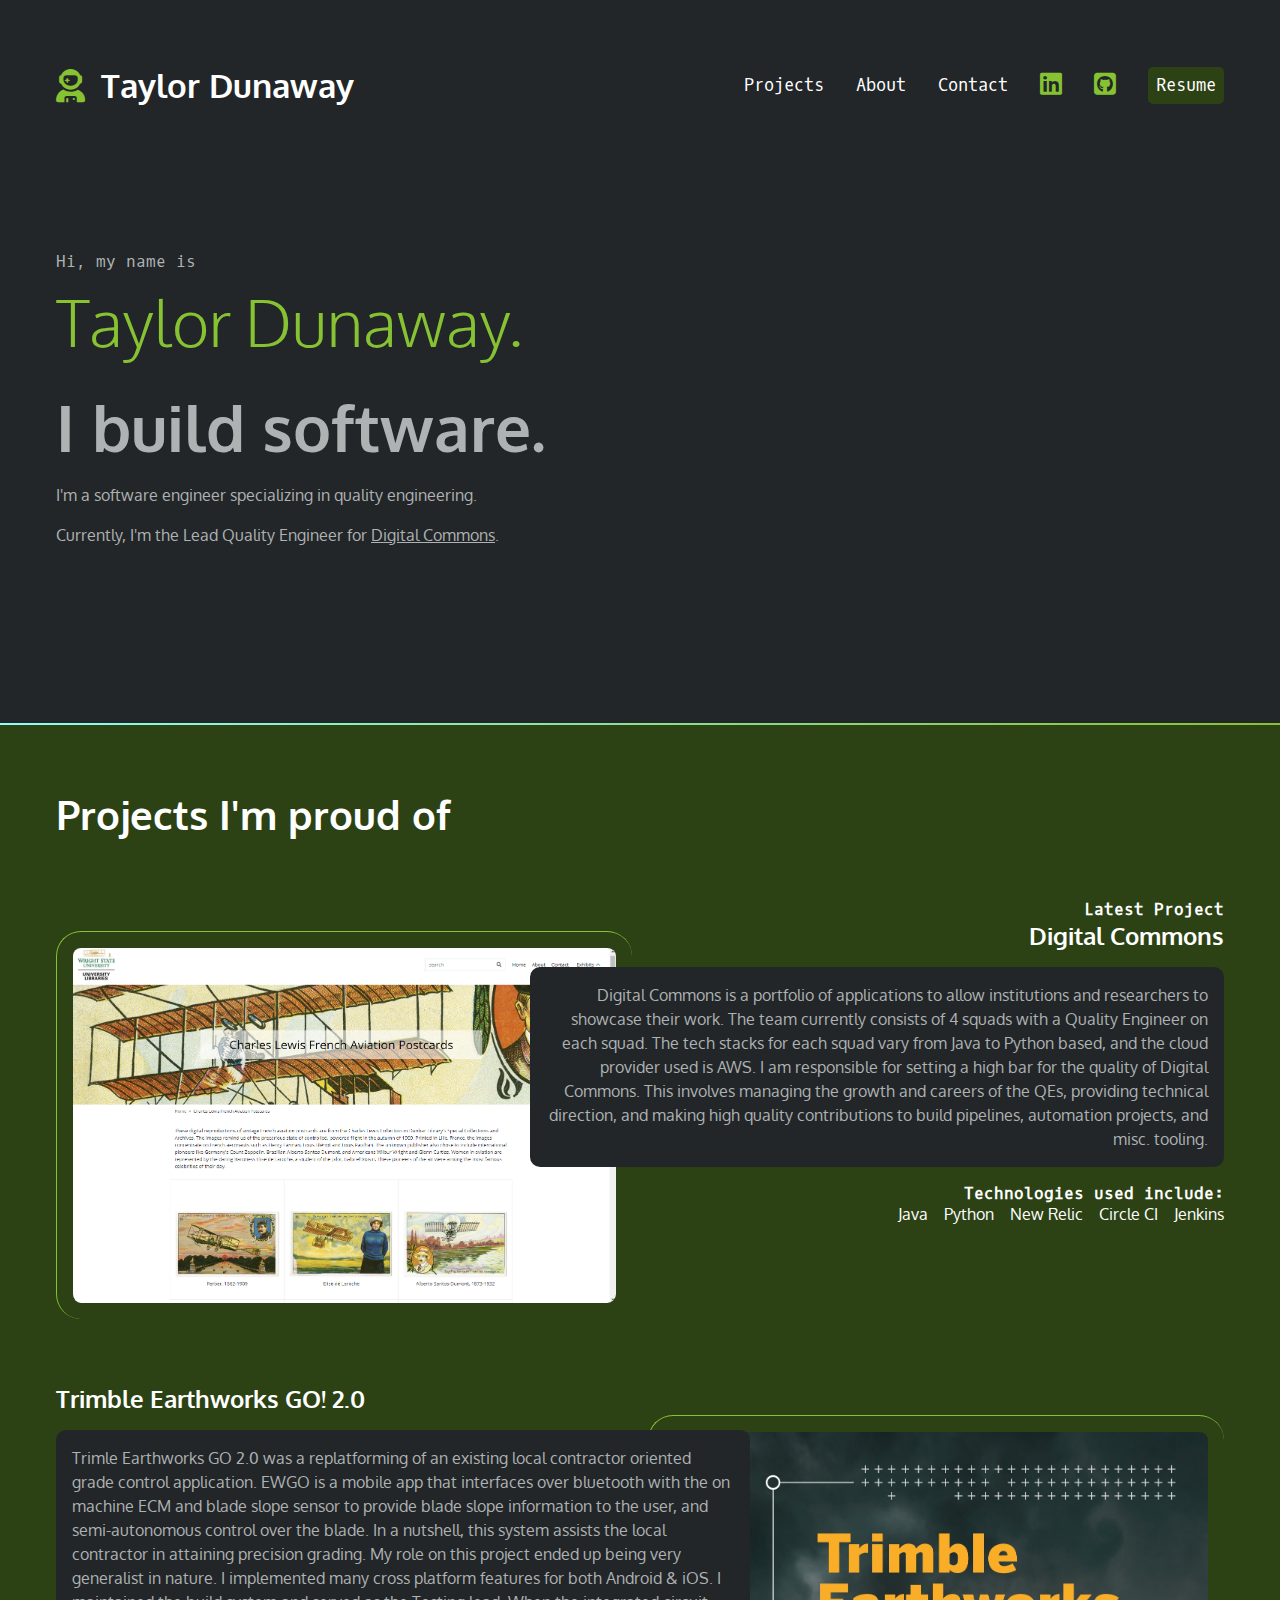
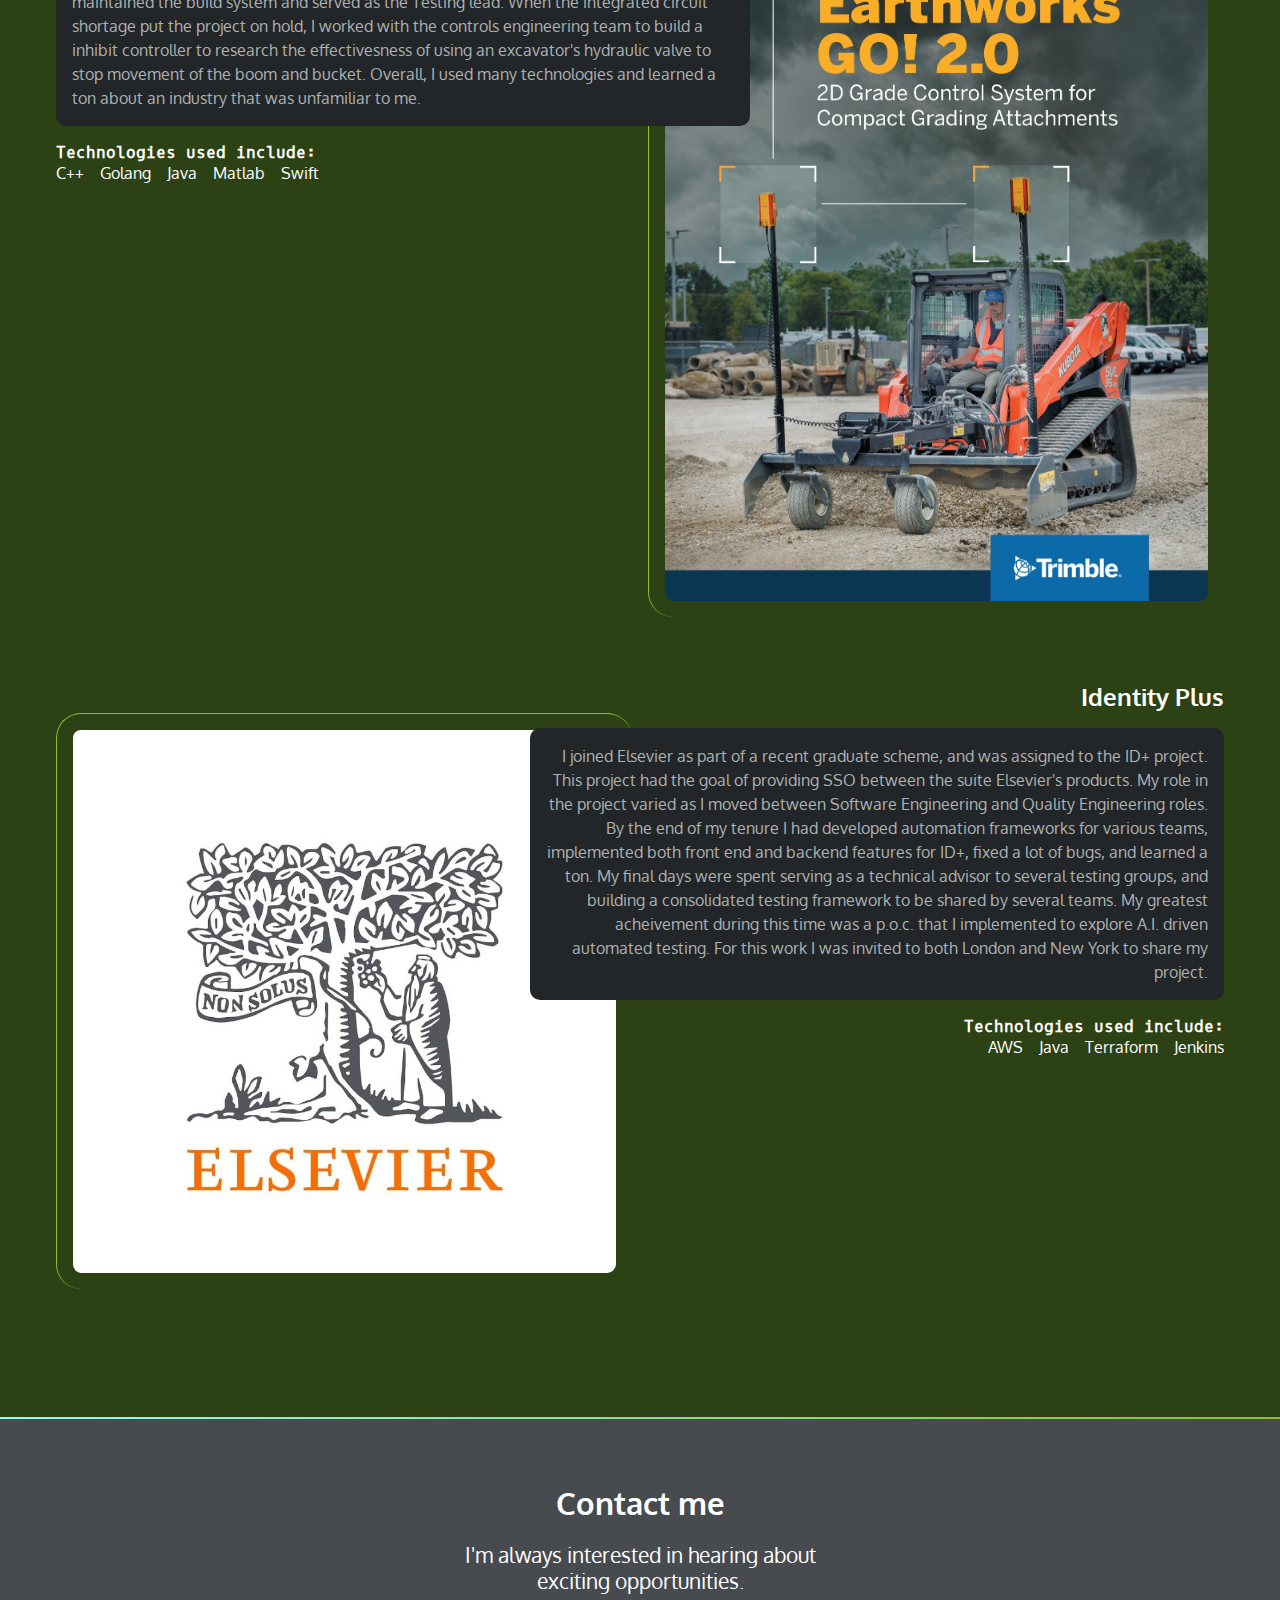
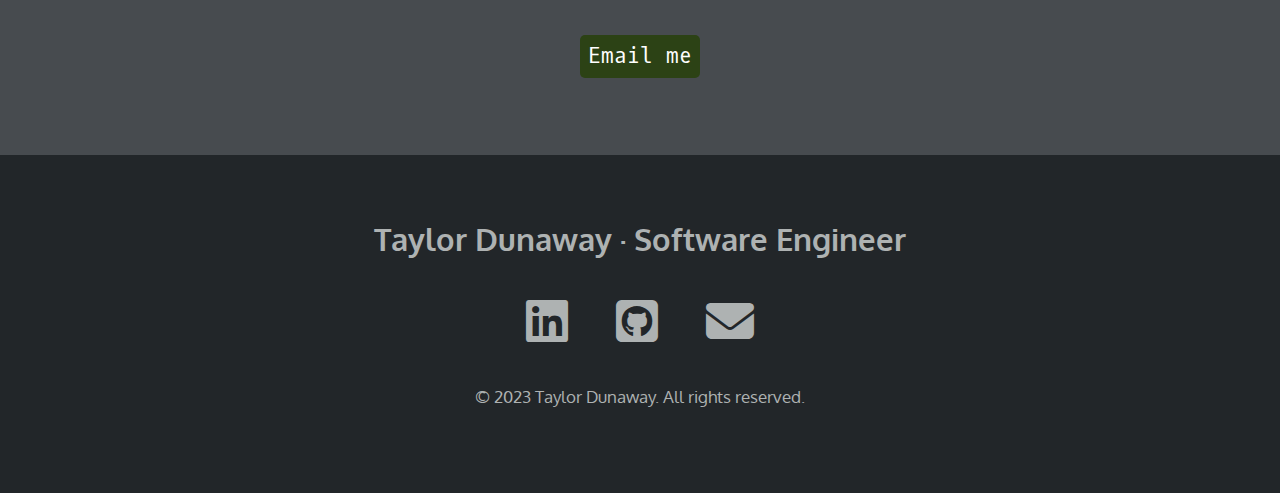
<file: index.html>
<!DOCTYPE html>
<html lang="en">
    <head>
        <meta charset="UTF-8">
        <meta http-equiv="X-UA-Compatible" content="IE=edge">
        <meta name="viewport" content="width=device-width, initial-scale=1.0">
        <title>Taylor Dunaway's Portfolio</title>
        <link href="css/style.css" rel="stylesheet">
        <link rel="preconnect" href="https://fonts.googleapis.com">
        <link rel="preconnect" href="https://fonts.gstatic.com" crossorigin>
        <link href="https://fonts.googleapis.com/css2?family=Oxygen&family=Oxygen+Mono&display=swap" rel="stylesheet">
        <link rel="stylesheet" href="https://cdnjs.cloudflare.com/ajax/libs/font-awesome/6.4.0/css/all.min.css">    
    </head>
    <body>
        <nav>
            <ul>
            <li><h1><a href="index.html"><span class="fa-solid fa-user-astronaut logo" aria-hidden="true"></span>Taylor Dunaway</a></h1></li>
            <li><a href="index.html#projects">Projects</a></li>
            <li><a href="about.html">About</a></li>
            <li><a href="index.html#contact">Contact</a></li>
            <li><a href="https://www.linkedin.com/in/taylor-dunaway-01" target="_blank"><span class="fa-brands fa-linkedin" aria-hidden="true"></span><span class="sr-only">LinkedIn</span></a></li>
            <li><a href="https://github.com/TaylorDunawaySE" target="_blank"><span class="fa-brands fa-square-github" aria-hidden="true"></span><span class="sr-only">Github</span></a></li>
            <li><a href="Resume.pdf" class="button" download target="_blank">Resume</a></li>
            </ul>
        </nav>
        <section id="intro">
            <p class="name">Hi, my name is <span>Taylor Dunaway.</span></p>
            <h2>I build software.</h2> 
            <p>I'm a software engineer specializing in quality engineering.</p>
            <p>Currently, I'm the Lead Quality Engineer for <a href="https://bepress.com/products/digital-commons/">Digital Commons</a>.</p>
        </section>
        <div class="gradient"></div>
        <div class="section-blue">
            <section id="projects">
                <h2>Projects I'm proud of</h2>
                <article>
                    <div class="text">
                        <h4>Latest Project</h4>
                        <h3>Digital Commons</h3>
                        <p class="blackbox">Digital Commons is a portfolio of applications to allow institutions and researchers to showcase their work. 
                            The team currently consists of 4 squads with a Quality Engineer on each squad. The tech stacks for each squad vary from Java
                            to Python based, and the cloud provider used is AWS. I am responsible for setting a high bar for the quality of Digital Commons. This involves
                            managing the growth and careers of the QEs, providing technical direction, and making high quality contributions to build pipelines,
                            automation projects, and misc. tooling.
                        </P>
                        <h4>Technologies used include:</h4>
                        <ul>
                            <li>Java</li>
                            <li>Python</li>
                            <li>New Relic</li>
                            <li>Circle CI</li>
                            <li>Jenkins</li>
                        </ul>
                    </div>
                    <img src="images/bepress.png" alt="Screenshot of Digital Commons exhibit for Wright State University" />
              </article>
              <article class="reverse">
                <div class="text">
                    <h3>Trimble Earthworks GO! 2.0</h3>
                    <p class="blackbox">Trimle Earthworks GO 2.0 was a replatforming of an existing local contractor oriented grade control application.
                        EWGO is a mobile app that interfaces over bluetooth with the on machine ECM and blade slope sensor to provide blade slope information to the user, and
                        semi-autonomous control over the blade. In a nutshell, this system assists the local contractor in attaining precision grading. My role on this project 
                        ended up being very generalist in nature. I implemented many cross platform features for both Android & iOS. I maintained the build system and served
                        as the Testing lead. When the integrated circuit shortage put the project on hold, I worked with the controls engineering team to build a inhibit controller
                        to research the effectivesness of using an excavator's hydraulic valve to stop movement of the boom and bucket. Overall, I used many technologies
                        and learned a ton about an industry that was unfamiliar to me.
                    </P>
                    <h4>Technologies used include:</h4>
                    <ul>
                        <li>C++</li>
                        <li>Golang</li>
                        <li>Java</li>
                        <li>Matlab</li>
                        <li>Swift</li>
                    </ul>
                </div>
                <img src="images/ewgo.jpeg" alt="Screenshot of the Earthworks GO! 2.0 app" />
          </article>
              <article>
                <div class="text">
                    <h3>Identity Plus</h3>
                    <p class="blackbox">I joined Elsevier as part of a recent graduate scheme, and was assigned to the ID+ project. This project had the goal 
                        of providing SSO between the suite Elsevier's products. My role in the project varied as I moved between Software Engineering
                        and Quality Engineering roles. By the end of my tenure I had developed automation frameworks for various teams, implemented both front end
                        and backend features for ID+, fixed a lot of bugs, and learned a ton. My final days were spent serving as a technical advisor to several testing groups,
                        and building a consolidated testing framework to be shared by several teams. My greatest acheivement during this time was a p.o.c. that I implemented
                        to explore A.I. driven automated testing. For this work I was invited to both London and New York to share my project. 
                    </P>
                    <h4>Technologies used include:</h4>
                    <ul>
                    <li>AWS</li>
                    <li>Java</li>
                    <li>Terraform</li>
                    <li>Jenkins</li>
                    </ul>
                </div>
                <img src="images/elsevier.jpeg" alt="Elsevier logo." />
          </article>
        </section>
        </div>
        <div class="gradient"></div>
        <div class="section-plum">
            <section id="contact">
                <h2>Contact me</h2>
                <p>I'm always interested in hearing about exciting opportunities.</p>
                <p><a href="mailto:taylordunaway2017@gmail.com" class="button">Email me</a></p>
            </section>
        </div>
        <footer>
            <h2>Taylor Dunaway &middot; Software Engineer</h2>
            <ul>
                <li><a href="https://www.linkedin.com/in/taylor-dunaway-01" target="_blank"><span class="fa-brands fa-linkedin" aria-hidden="true"></span><span class="sr-only">LinkedIn</span></a></li>
                <li><a href="https://github.com/TaylorDunawaySE" target="_blank"><span class="fa-brands fa-square-github" aria-hidden="true"></span><span class="sr-only">Github</span></a></li>
                <li><a href="mailto:taylordunaway2017@gmail.com"><span class="fa-solid fa-envelope"><span class="sr-only">Email</span></span></a></li>
            </ul>
            <p><small>&copy; 2023 Taylor Dunaway. All rights reserved.</small></p>
        </footer>
    </body>
</html>
</file>
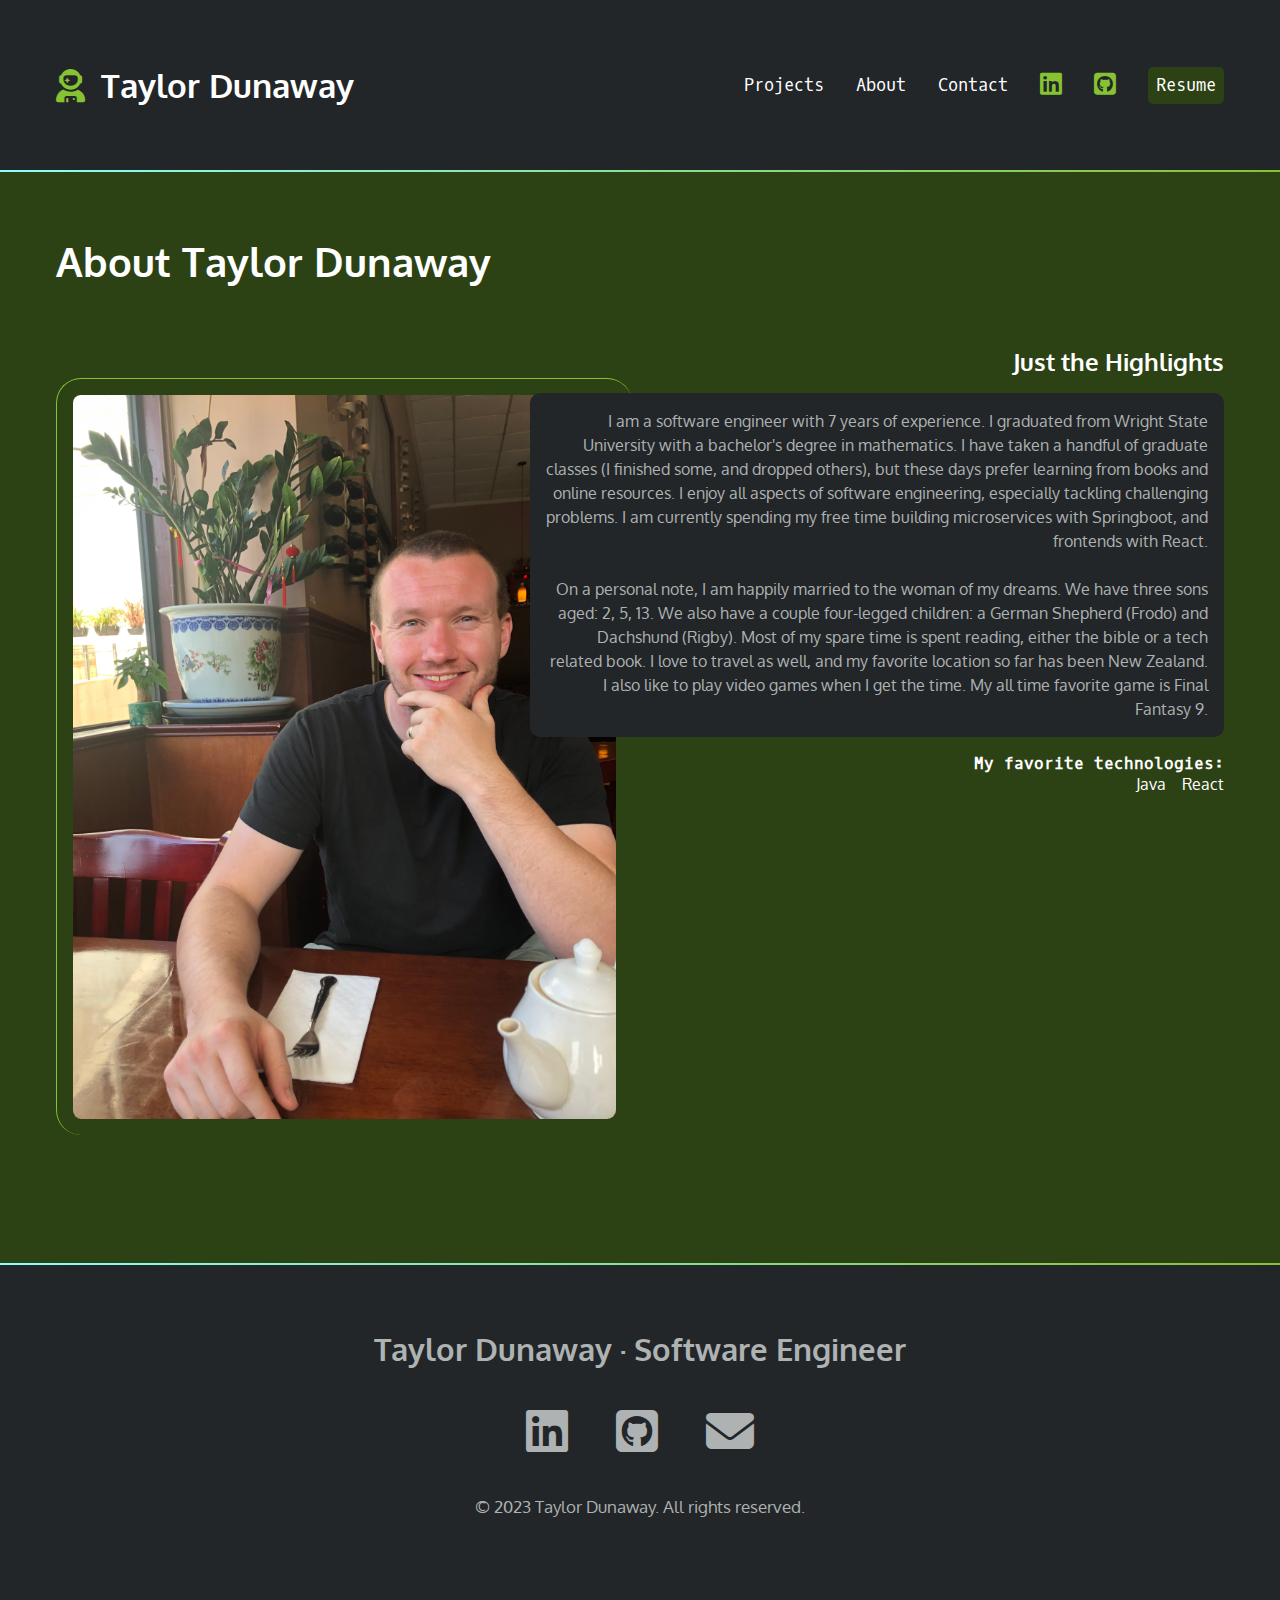
<file: about.html>
<!DOCTYPE html>
<html lang="en">
    <head>
        <meta charset="UTF-8">
        <meta http-equiv="X-UA-Compatible" content="IE=edge">
        <meta name="viewport" content="width=device-width, initial-scale=1.0">
        <title>Taylor Dunaway's Portfolio</title>
        <link href="css/style.css" rel="stylesheet">
        <link rel="preconnect" href="https://fonts.googleapis.com">
        <link rel="preconnect" href="https://fonts.gstatic.com" crossorigin>
        <link href="https://fonts.googleapis.com/css2?family=Oxygen&family=Oxygen+Mono&display=swap" rel="stylesheet">
        <link rel="stylesheet" href="https://cdnjs.cloudflare.com/ajax/libs/font-awesome/6.4.0/css/all.min.css">    
    </head>
    <body>
        <nav>
            <ul>
            <li><h1><a href="index.html"><span class="fa-solid fa-user-astronaut logo" aria-hidden="true"></span>Taylor Dunaway</a></h1></li>
            <li><a href="index.html#projects">Projects</a></li>
            <li><a href="about.html">About</a></li>
            <li><a href="index.html#contact">Contact</a></li>
            <li><a href="https://www.linkedin.com/in/taylor-dunaway-01" target="_blank"><span class="fa-brands fa-linkedin" aria-hidden="true"></span><span class="sr-only">LinkedIn</span></a></li>
            <li><a href="https://github.com/TaylorDunawaySE" target="_blank"><span class="fa-brands fa-square-github" aria-hidden="true"></span><span class="sr-only">Github</span></a></li>
            <li><a href="Resume.pdf" class="button" download target="_blank">Resume</a></li>
            </ul>
        </nav>
        <div class="gradient"></div>
        <div class="section-blue">
            <section id="projects">
                <h2>About Taylor Dunaway</h2>
                <article>
                    <div class="text">
                        <h3>Just the Highlights</h3>
                        <p class="blackbox">I am a software engineer with 7 years of experience. I graduated from Wright State University with a bachelor's degree in mathematics.
                            I have taken a handful of graduate classes (I finished some, and dropped others), but these days prefer learning from books and online resources. I enjoy all aspects
                            of software engineering, especially tackling challenging problems. I am currently spending my free time building microservices with Springboot, and frontends with React.

                            <br><br>
                                On a personal note, I am happily married to the woman of my dreams. We have three sons aged: 2, 5, 13. We also have a couple four-legged children: a German Shepherd
                                (Frodo) and Dachshund (Rigby). Most of my spare time is spent reading, either the bible or a tech related book. I love to travel as well, and my favorite
                                location so far has been New Zealand. I also like to play video games when I get the time. My all time favorite game is Final Fantasy 9. 
                        </P>
                        <h4>My favorite technologies:</h4>
                        <ul>
                        <li>Java</li>
                        <li>React</li>
                        </ul>
                    </div>
                    <img src="images/profile.jpg" alt="Screenshot of the Wall of Wonder." />
              </article>
            </section>
        </div>
        <div class="gradient"></div>
        <footer>
            <h2>Taylor Dunaway &middot; Software Engineer</h2>
            <ul>
                <li><a href="https://www.linkedin.com/in/taylor-dunaway-01" target="_blank"><span class="fa-brands fa-linkedin" aria-hidden="true"></span><span class="sr-only">LinkedIn</span></a></li>
                <li><a href="https://github.com/TaylorDunawaySE" target="_blank"><span class="fa-brands fa-square-github" aria-hidden="true"></span><span class="sr-only">Github</span></a></li>
                <li><a href="mailto:taylordunaway2017@gmail.com"><span class="fa-solid fa-envelope"><span class="sr-only">Email</span></span></a></li>
            </ul>
            <p><small>&copy; 2023 Taylor Dunaway. All rights reserved.</small></p>
        </footer>
    </body>
</html>
</file>
<file: css/style.css>
/* This CSS was copied from our portfolio site at the end of chapter 4, from VSCode.

variables declared here - these are the colors for our pages, as well as the font stacks and sizes. */

:root {
    --black: #222629;
    --dkgreen: #3E571E;
    --contact: #474b4f;
    --light-green: #86c232;
    --dkgreen: #2C4215;
    --white: #AEB2B2;
    --font-size: 1.3rem;
    --mono: "Oxygen mono", monospace;
    --sans: Oxygen, sans-serif;
}


/* border box model: https://css-tricks.com/box-sizing/ */

html {
    box-sizing: border-box;
}

*,
*::before,
*::after {
    box-sizing: inherit;
}


/* generic styles for the page */

body {
    padding: 0;
    margin: 0;
    font-family: var(--sans);
    background-color: var(--black);
    color: var(--white);
    font-size: var(--font-size);
}

h1,
h2,
h3 {
    margin: 0;
}

a {
    color: var(---light-green);
}

a:hover {
    color: var(--light-green);
    text-decoration: none;
}


/* background color divs */

.section-plum {
    background-color: var(--contact);
}

.section-blue {
  background-color: var(--dkgreen);
}

.gradient {
    background: linear-gradient(90deg, rgba(140,255,249,1) 0%, rgba(134,194,50,1) 100%);
    height: 2px;
}


/* intro styles */

#intro {
    padding: 4rem 1rem 10rem 1rem;
    padding-bottom: 10rem;
    max-width: 1200px;
    margin: 0 auto;
}

#intro p {
    font-size: 1rem;
    line-height: 1.5;
}

#intro .name {
    font-family: var(--mono);
    font-size: 1rem;
}

.name span {
    font-family: var(--sans);
    font-size: 4rem;
    color: var(--light-green);
    display: block;
    font-weight: 300;
}

#intro h2 {
    font-size: 4rem;
}


/* contact section */

#contact {
    width: 400px;
    text-align: center;
    margin: 0 auto;
    padding: 4rem 0;
    color: white;
}

#contact p:last-child {
    margin-top: 3rem;
}


/* navigation */

nav {
    font-family: var(--mono);
    font-size: 80%;
    padding: 4rem 1rem;
}

nav h1 a {
    font-family: var(--sans);
}

nav ul {
    margin: 0;
    padding: 0;
    list-style-type: none;
    display: flex;
    flex-flow: row wrap;
    justify-content: center;
    align-items: center;
    gap: 2rem;
}

nav li:first-child {
    flex-basis: 100%;
    text-align: center;
}

nav [class*="fa-"] {
    font-size: 150%;
    color: var(--light-green);
}

nav h1 [class*="fa-"] {
    font-size: 100%;
    color: var(--light-green);
}

nav a {
    color: white;
    text-decoration: none;
    display: block;
}

nav a:hover,
nav [class*="fa-"]:hover {
    color: var(--dkgreen);
}

nav .logo {
    padding-right: 1rem;
}

.button {
    background-color: var(--dkgreen);
    color: white;
    padding: 0.5rem;
    border-radius: 5px;
    text-decoration: none;
    font-family: var(--mono);
}

.button:hover {
    color: white;
    background-color: var(--light-green);
}


/* footer section */

footer {
    text-align: center;
    padding: 4rem 0;
}

footer ul {
    list-style-type: none;
    padding: 0;
    margin: 2rem 0;
    display: flex;
    flex-flow: row wrap;
    justify-content: center;
    gap: 3rem;
    font-size: 3rem;
}

/* projects section */
#projects {
  padding: 4rem 1rem;
}

#projects h2 {
  font-size: 2.5rem;
  margin-bottom: calc(2.5rem * 1.5);
  color: white;
}

#projects h3 {
  color: white;
}

#projects h4 {
  font-family: var(--mono);
  font-size: 1rem;
  margin: 0;
  color: white;
}
#projects ul {
  padding: 0;
  margin: 0;
  list-style-type: none;
  display: flex;
  flex-flow: row wrap;
  justify-content: flex-start;
  gap: 1rem;
  font-size: 1rem;
  color: white;
}

#projects img {
  margin: 2rem 0 4rem 0;
  border-left: 1px solid var(--light-green);
  border-top: 1px solid var(--light-green);
  border-radius: 25px;
  padding: 1rem;

}

.blackbox {
  background-color: var(--black);
  padding: 1rem;
  border-radius: 10px;
  color: var(--white);
  font-size: 1rem;
  line-height: 1.5;
}

img {
  width: 100%;
}

@media (min-width: 550px) {
  article {
    display: grid;
    grid-template-columns: repeat(10, 1fr);
    gap: 1rem;
  }

  #projects {
    max-width: 1200px;
    margin: 0 auto;
  }
  
  #projects img {
    grid-column: 1/6;
    grid-row: 1/2;
  }

  
  .text {
    order: 2;
    text-align: right;
    grid-column: 5/11;
    grid-row: 1/2;
  }

  #projects ul {
    justify-content: flex-end;
  }

  #projects .reverse .text {
    grid-column: 1/7;
    order: 2;
    text-align: left;
  }
  
  #projects .reverse img {
        grid-column: 6/11;
        grid-row: 1/2;
    }

    #projects .reverse ul {
        justify-content: flex-start;
    }
}

@media (min-width: 850px) {
    nav {
        max-width: 1200px;
        margin: 0 auto;
    }
    nav li:first-child {
        flex-basis: auto;
        text-align: left;
        margin-right: auto;
    }
}
</file>
